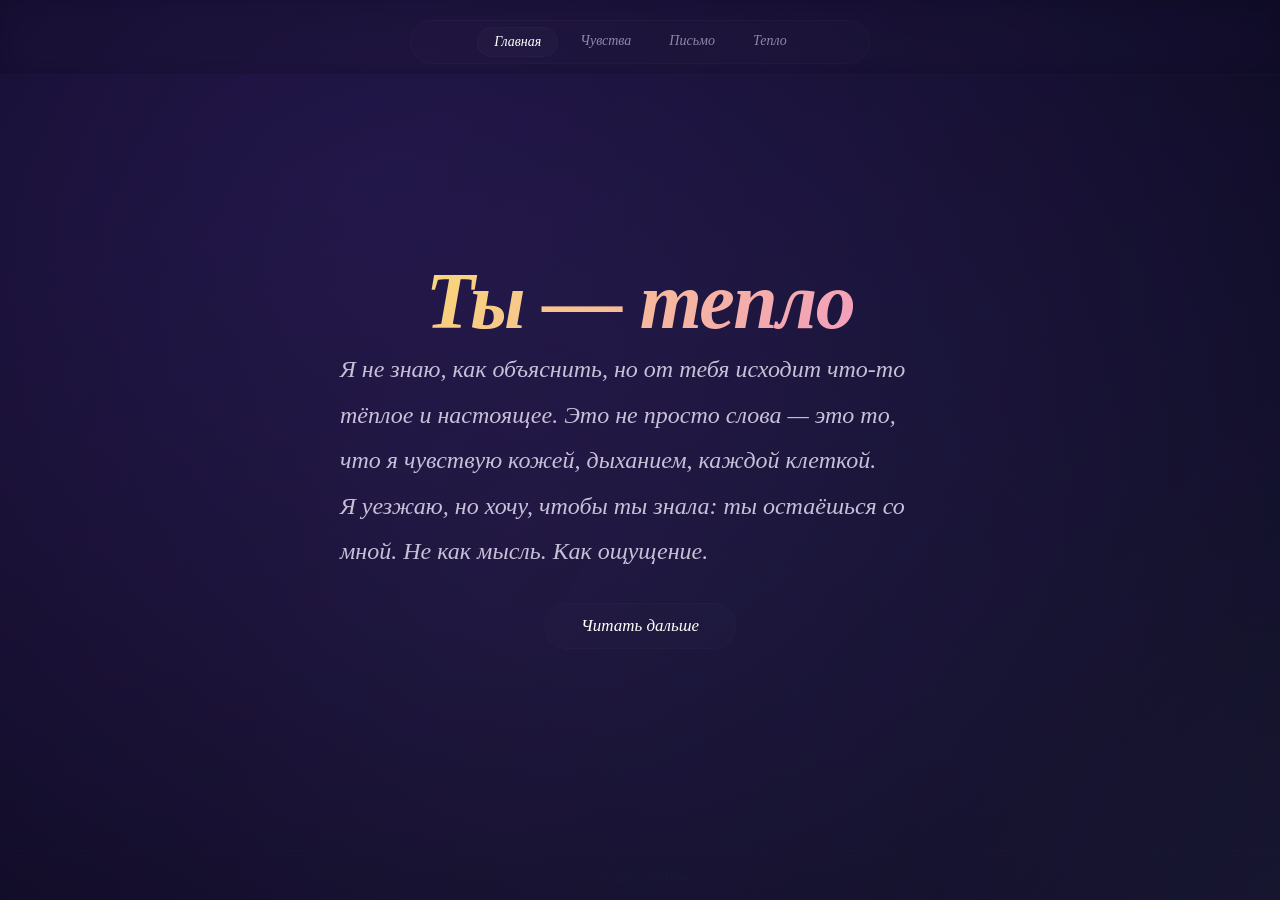
<file: index.html>
<!DOCTYPE html>
<html lang="ru">
<head>
    <meta charset="UTF-8" />
    <meta name="viewport" content="width=device-width, initial-scale=1.0" />
    <title>Ты — тепло</title>
    <link rel="stylesheet" href="style.css" />
</head>
<body>
    <header>
        <nav>
            <a href="index.html" class="active">Главная</a>
            <a href="feelings.html">Чувства</a>
            <a href="letter.html">Письмо</a>
            <a href="warmth.html">Тепло</a>
        </nav>
    </header>

    <main class="hero">
        <h1>Ты — тепло</h1>
        <p>Я не знаю, как объяснить, но от тебя исходит что-то тёплое и настоящее. Это не просто слова — это то, что я чувствую кожей, дыханием, каждой клеткой.</p>
        <p>Я уезжаю, но хочу, чтобы ты знала: ты остаёшься со мной. Не как мысль. Как ощущение.</p>
        <a href="feelings.html" class="btn">Читать дальше</a>
    </main>

    <footer>
        <p>Сделано с теплом</p>
    </footer>

    <script src="script.js"></script>
</body>
</html>
</file>
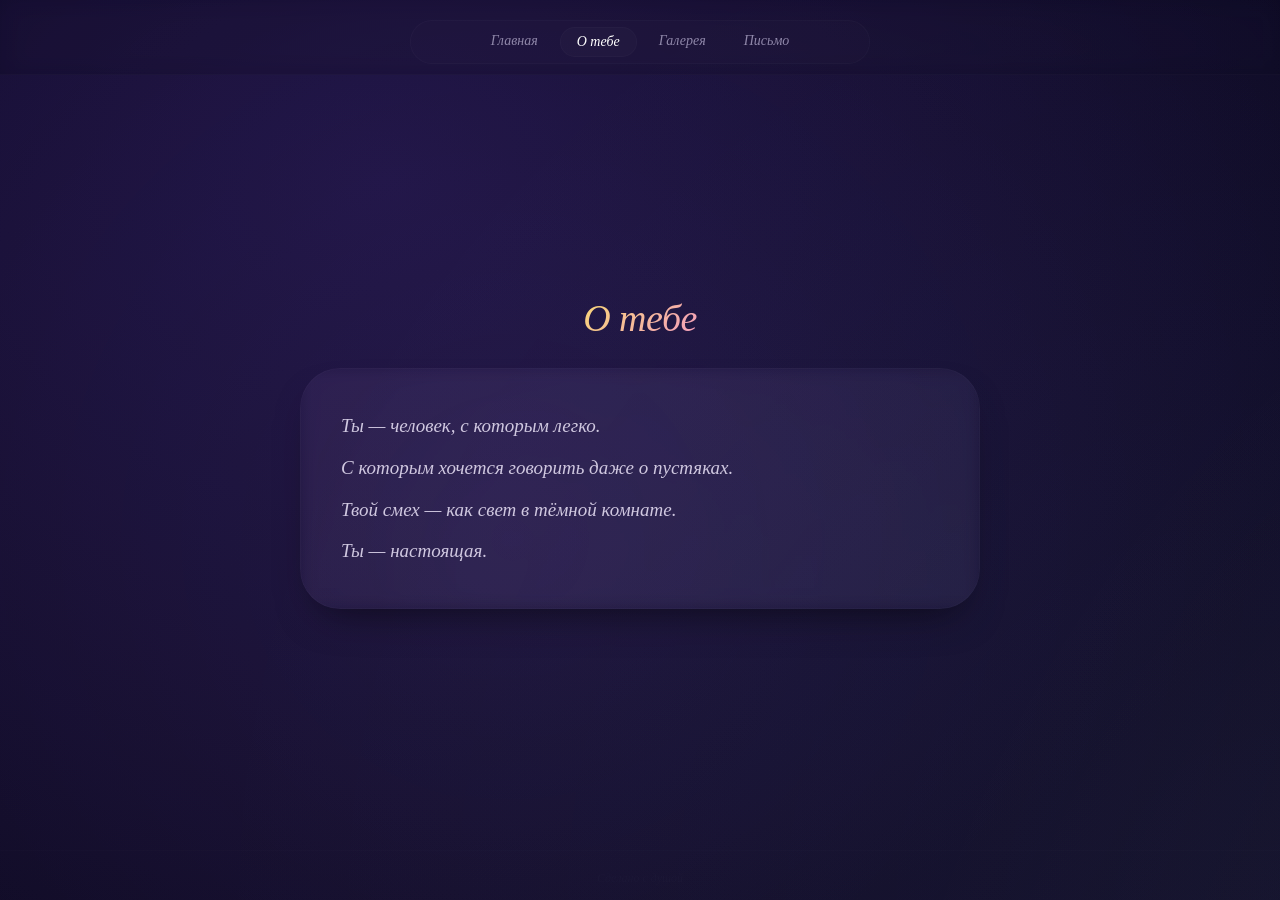
<file: about.html>
<!DOCTYPE html>
<html lang="ru">
<head>
    <meta charset="UTF-8" />
    <meta name="viewport" content="width=device-width, initial-scale=1.0" />
    <title>О тебе</title>
    <link rel="stylesheet" href="style.css" />
</head>
<body>
    <header>
        <nav>
            <a href="index.html">Главная</a>
            <a href="about.html" class="active">О тебе</a>
            <a href="gallery.html">Галерея</a>
            <a href="letter.html">Письмо</a>
        </nav>
    </header>

    <main class="page">
        <h2>О тебе</h2>
        <div class="card">
            <p>Ты — человек, с которым легко.</p>
            <p>С которым хочется говорить даже о пустяках.</p>
            <p>Твой смех — как свет в тёмной комнате.</p>
            <p>Ты — настоящая.</p>
        </div>
    </main>

    <footer>
        <p>Сделано с душой</p>
    </footer>

    <script src="script.js"></script>
</body>
</html>
</file>
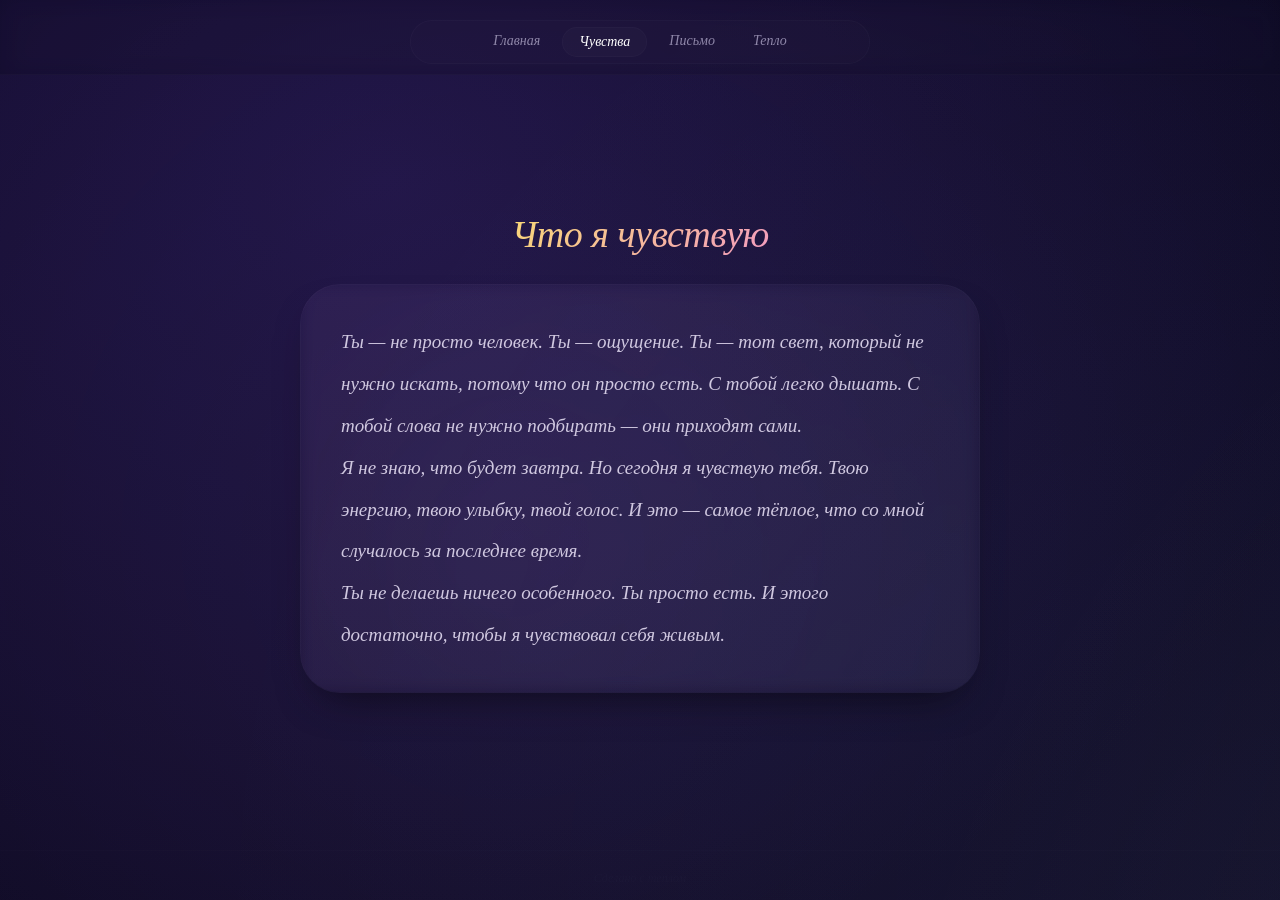
<file: feelings.html>
<!DOCTYPE html>
<html lang="ru">
<head>
    <meta charset="UTF-8" />
    <meta name="viewport" content="width=device-width, initial-scale=1.0" />
    <title>Чувства</title>
    <link rel="stylesheet" href="style.css" />
</head>
<body>
    <header>
        <nav>
            <a href="index.html">Главная</a>
            <a href="feelings.html" class="active">Чувства</a>
            <a href="letter.html">Письмо</a>
            <a href="warmth.html">Тепло</a>
        </nav>
    </header>

    <main class="page">
        <h2>Что я чувствую</h2>
        <div class="card">
            <p>Ты — не просто человек. Ты — ощущение. Ты — тот свет, который не нужно искать, потому что он просто есть. С тобой легко дышать. С тобой слова не нужно подбирать — они приходят сами.</p>
            <p>Я не знаю, что будет завтра. Но сегодня я чувствую тебя. Твою энергию, твою улыбку, твой голос. И это — самое тёплое, что со мной случалось за последнее время.</p>
            <p>Ты не делаешь ничего особенного. Ты просто есть. И этого достаточно, чтобы я чувствовал себя живым.</p>
        </div>
    </main>

    <footer>
        <p>Сделано с теплом</p>
    </footer>

    <script src="script.js"></script>
</body>
</html>
</file>
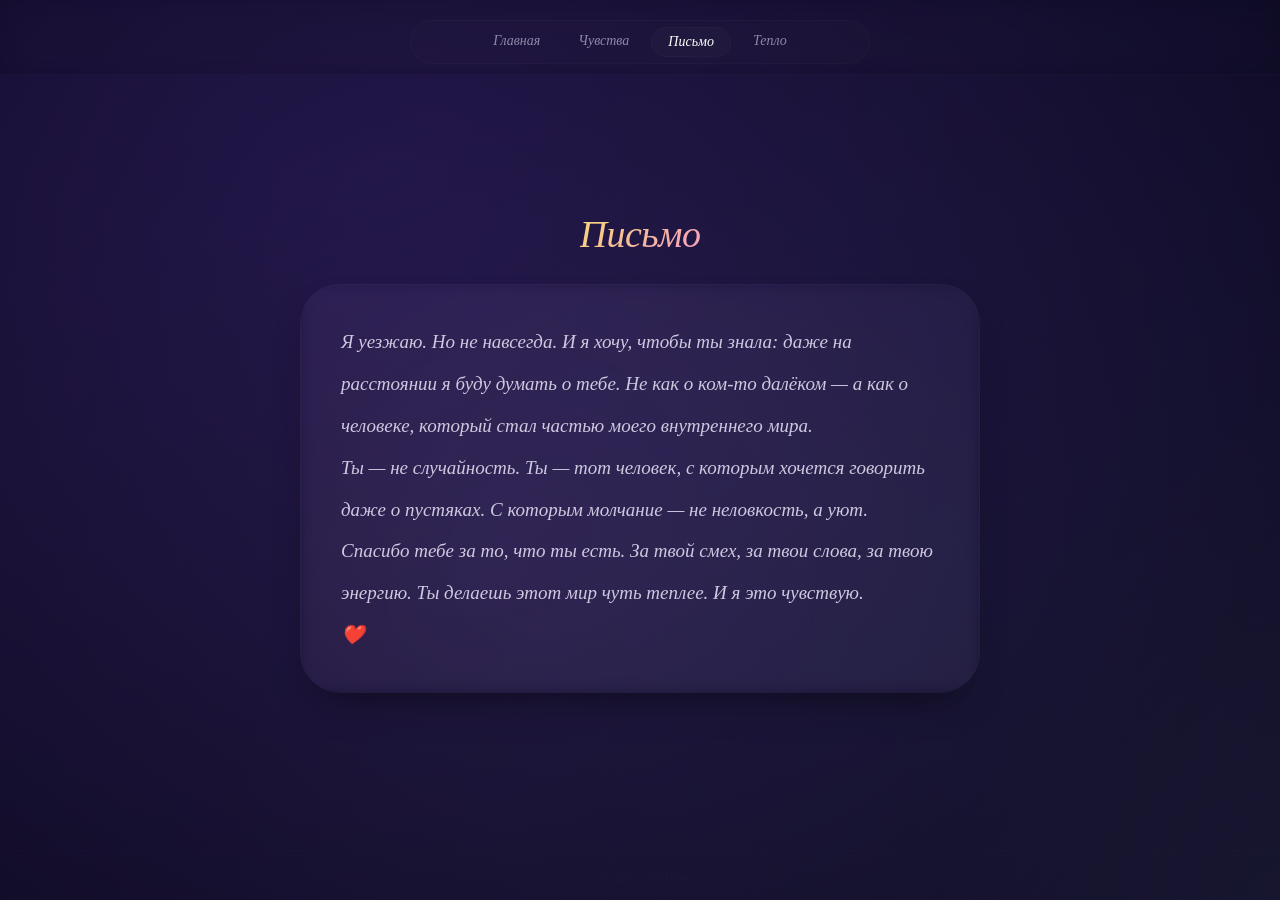
<file: letter.html>
<!DOCTYPE html>
<html lang="ru">
<head>
    <meta charset="UTF-8" />
    <meta name="viewport" content="width=device-width, initial-scale=1.0" />
    <title>Письмо</title>
    <link rel="stylesheet" href="style.css" />
</head>
<body>
    <header>
        <nav>
            <a href="index.html">Главная</a>
            <a href="feelings.html">Чувства</a>
            <a href="letter.html" class="active">Письмо</a>
            <a href="warmth.html">Тепло</a>
        </nav>
    </header>

    <main class="page">
        <h2>Письмо</h2>
        <div class="card letter">
            <p>Я уезжаю. Но не навсегда. И я хочу, чтобы ты знала: даже на расстоянии я буду думать о тебе. Не как о ком-то далёком — а как о человеке, который стал частью моего внутреннего мира.</p>
            <p>Ты — не случайность. Ты — тот человек, с которым хочется говорить даже о пустяках. С которым молчание — не неловкость, а уют.</p>
            <p>Спасибо тебе за то, что ты есть. За твой смех, за твои слова, за твою энергию. Ты делаешь этот мир чуть теплее. И я это чувствую.</p>
            <p>❤️</p>
        </div>
    </main>

    <footer>
        <p>Сделано с теплом</p>
    </footer>

    <script src="script.js"></script>
</body>
</html>
</file>
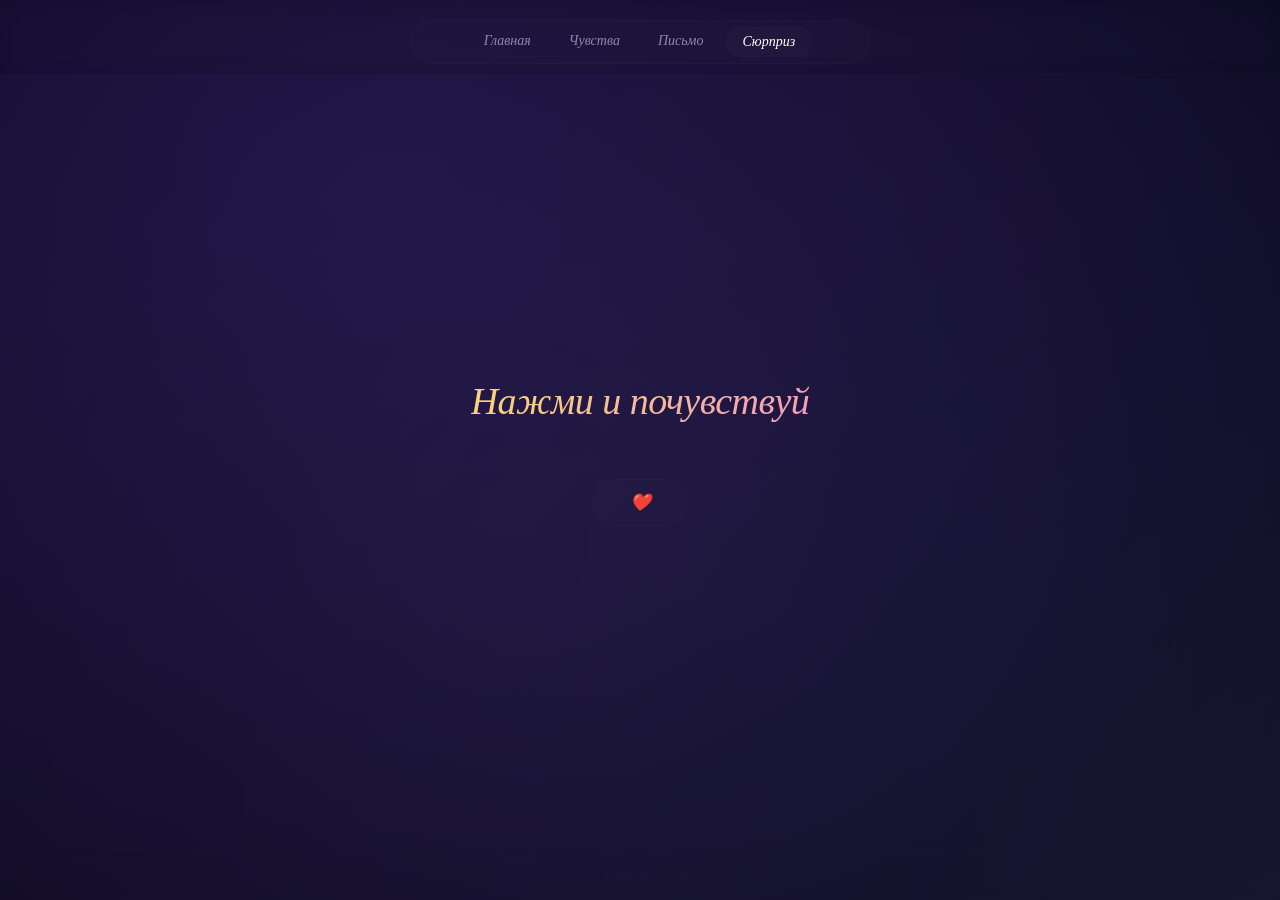
<file: surprise.html>
<!DOCTYPE html>
<html lang="ru">
<head>
    <meta charset="UTF-8" />
    <meta name="viewport" content="width=device-width, initial-scale=1.0" />
    <title>Сюрприз</title>
    <link rel="stylesheet" href="style.css" />
</head>
<body>
    <header>
        <nav>
            <a href="index.html">Главная</a>
            <a href="feelings.html">Чувства</a>
            <a href="letter.html">Письмо</a>
            <a href="surprise.html" class="active">Сюрприз</a>
        </nav>
    </header>

    <main class="page surprise">
        <h2>Нажми и почувствуй</h2>
        <button id="heartBtn" class="btn">❤️</button>
        <div id="messageBox" style="display: none; margin-top: 24px; font-size: 28px; color: #f9d976; font-style: italic;">
            Ты — всё, что мне нужно.
        </div>
        <canvas id="confettiCanvas" style="position: fixed; top:0; left:0; width:100%; height:100%; pointer-events: none; z-index: 999;"></canvas>
    </main>

    <footer>
        <p>Сделано для тебя</p>
    </footer>

    <script>
        document.getElementById('heartBtn').addEventListener('click', function() {
            const box = document.getElementById('messageBox');
            box.style.display = 'block';
            this.textContent = '❤️ Ты — моя';
            this.style.transform = 'scale(0.95)';
            setTimeout(() => {
                this.style.transform = 'scale(1)';
            }, 200);
            startConfetti();
        });

        // ===== КОНФЕТТИ =====
        function startConfetti() {
            const canvas = document.getElementById('confettiCanvas');
            const ctx = canvas.getContext('2d');
            canvas.width = window.innerWidth;
            canvas.height = window.innerHeight;

            const pieces = [];
            const colors = ['#f9d976', '#f39cbf', '#b78cfa', '#6dd5fa', '#f5576c', '#fff'];

            for (let i = 0; i < 120; i++) {
                pieces.push({
                    x: Math.random() * canvas.width,
                    y: Math.random() * canvas.height - canvas.height,
                    w: Math.random() * 10 + 4,
                    h: Math.random() * 6 + 3,
                    color: colors[Math.floor(Math.random() * colors.length)],
                    vx: (Math.random() - 0.5) * 2,
                    vy: Math.random() * 3 + 2,
                    rot: Math.random() * 360,
                    rv: (Math.random() - 0.5) * 6
                });
            }

            let frame = 0;
            const maxFrames = 200;

            function draw() {
                ctx.clearRect(0, 0, canvas.width, canvas.height);
                let alive = false;
                pieces.forEach(p => {
                    p.x += p.vx;
                    p.y += p.vy;
                    p.rot += p.rv;
                    if (p.y < canvas.height + 20) alive = true;
                    ctx.save();
                    ctx.translate(p.x, p.y);
                    ctx.rotate(p.rot * Math.PI / 180);
                    ctx.fillStyle = p.color;
                    ctx.fillRect(-p.w / 2, -p.h / 2, p.w, p.h);
                    ctx.restore();
                });
                frame++;
                if (alive && frame < maxFrames) {
                    requestAnimationFrame(draw);
                } else {
                    ctx.clearRect(0, 0, canvas.width, canvas.height);
                }
            }
            draw();

            window.addEventListener('resize', () => {
                canvas.width = window.innerWidth;
                canvas.height = window.innerHeight;
            });
        }
    </script>

    <script src="script.js"></script>
</body>
</html>
</file>
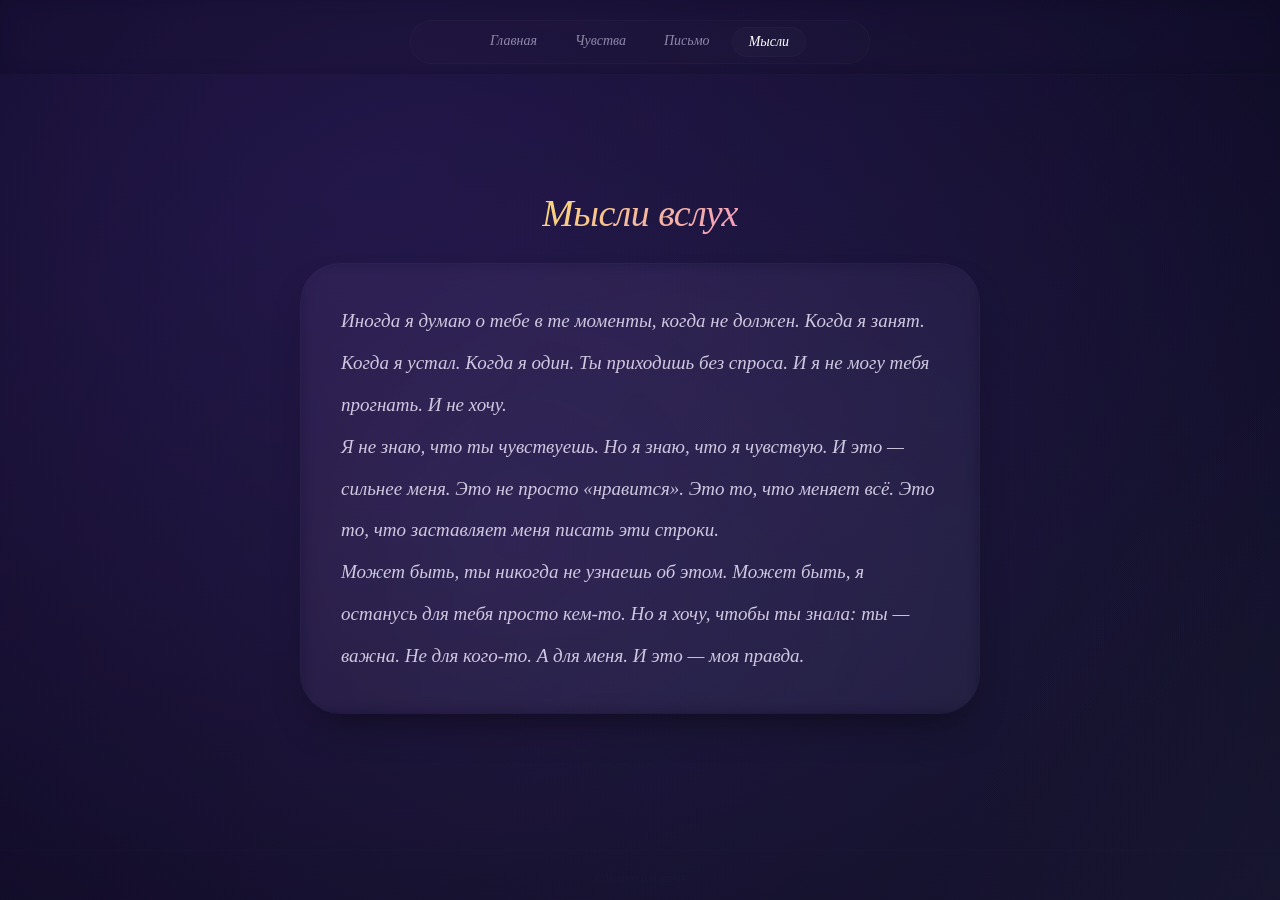
<file: thoughts.html>
<!DOCTYPE html>
<html lang="ru">
<head>
    <meta charset="UTF-8" />
    <meta name="viewport" content="width=device-width, initial-scale=1.0" />
    <title>Мысли</title>
    <link rel="stylesheet" href="style.css" />
</head>
<body>
    <header>
        <nav>
            <a href="index.html">Главная</a>
            <a href="feelings.html">Чувства</a>
            <a href="letter.html">Письмо</a>
            <a href="thoughts.html" class="active">Мысли</a>
        </nav>
    </header>

    <main class="page">
        <h2>Мысли вслух</h2>
        <div class="card">
            <p>Иногда я думаю о тебе в те моменты, когда не должен. Когда я занят. Когда я устал. Когда я один. Ты приходишь без спроса. И я не могу тебя прогнать. И не хочу.</p>
            <p>Я не знаю, что ты чувствуешь. Но я знаю, что я чувствую. И это — сильнее меня. Это не просто «нравится». Это то, что меняет всё. Это то, что заставляет меня писать эти строки.</p>
            <p>Может быть, ты никогда не узнаешь об этом. Может быть, я останусь для тебя просто кем-то. Но я хочу, чтобы ты знала: ты — важна. Не для кого-то. А для меня. И это — моя правда.</p>
        </div>
    </main>

    <footer>
        <p>Сделано для тебя</p>
    </footer>

    <script src="script.js"></script>
</body>
</html>
</file>
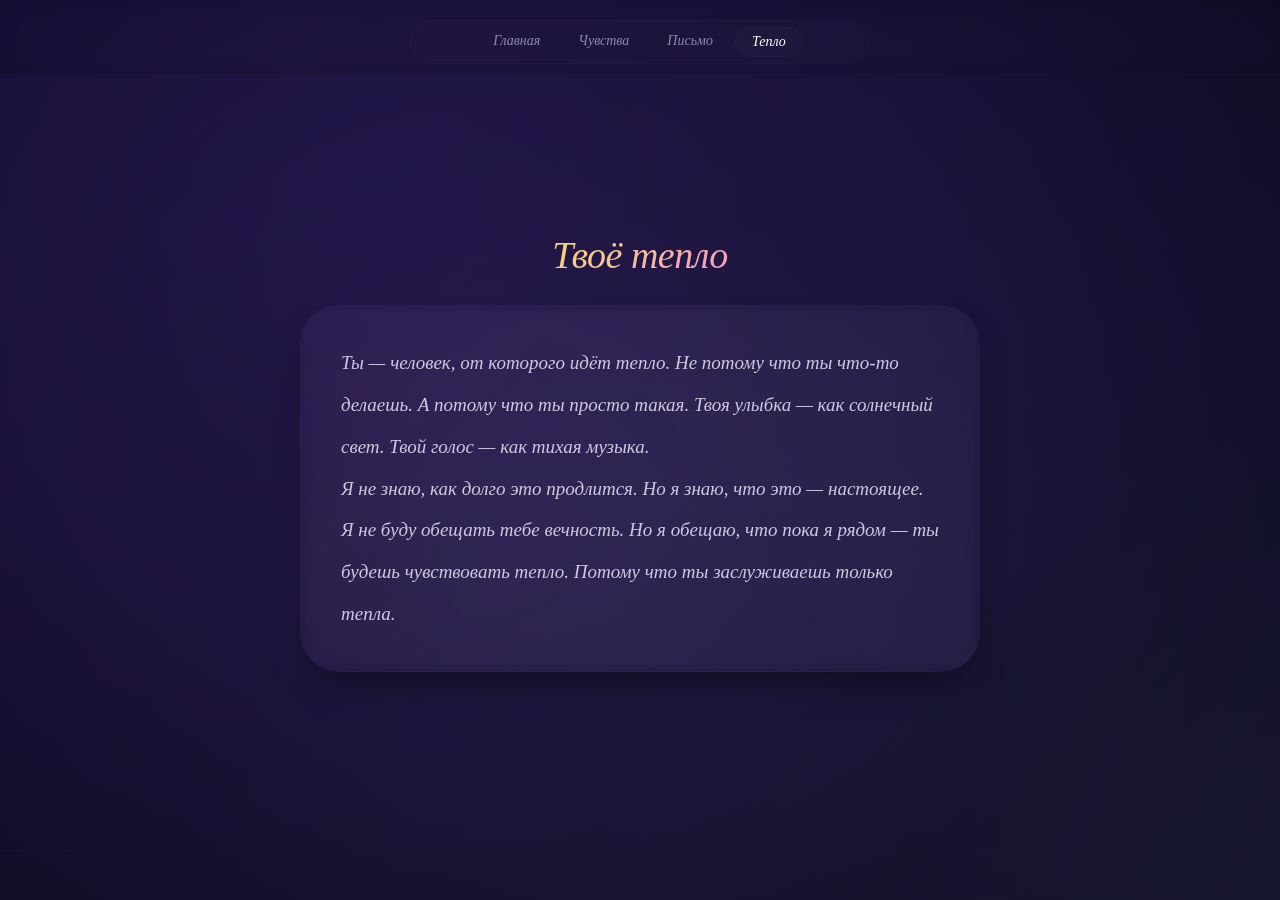
<file: warmth.html>
<!DOCTYPE html>
<html lang="ru">
<head>
    <meta charset="UTF-8" />
    <meta name="viewport" content="width=device-width, initial-scale=1.0" />
    <title>Тепло</title>
    <link rel="stylesheet" href="style.css" />
</head>
<body>
    <header>
        <nav>
            <a href="index.html">Главная</a>
            <a href="feelings.html">Чувства</a>
            <a href="letter.html">Письмо</a>
            <a href="warmth.html" class="active">Тепло</a>
        </nav>
    </header>

    <main class="page">
        <h2>Твоё тепло</h2>
        <div class="card">
            <p>Ты — человек, от которого идёт тепло. Не потому что ты что-то делаешь. А потому что ты просто такая. Твоя улыбка — как солнечный свет. Твой голос — как тихая музыка.</p>
            <p>Я не знаю, как долго это продлится. Но я знаю, что это — настоящее. Я не буду обещать тебе вечность. Но я обещаю, что пока я рядом — ты будешь чувствовать тепло. Потому что ты заслуживаешь только тепла.</p>
        </div>
    </main>

    <footer>
        <p>Сделано с теплом</p>
    </footer>

    <script src="script.js"></script>
</body>
</html>
</file>
<file: style.css>
* {
    margin: 0;
    padding: 0;
    box-sizing: border-box;
}

body {
    font-family: 'Georgia', 'Times New Roman', serif;
    font-style: italic;
    min-height: 100vh;
    background: radial-gradient(ellipse at 30% 20%, #1a1040, #0b0820 80%);
    color: #f0eeff;
    display: flex;
    flex-direction: column;
    opacity: 0;
    animation: bodyFade 1.8s ease forwards;
}

@keyframes bodyFade {
    to { opacity: 1; }
}

body::before {
    content: '';
    position: fixed;
    inset: 0;
    z-index: -1;
    background:
        radial-gradient(circle at 20% 30%, rgba(200, 150, 255, 0.08) 0%, transparent 50%),
        radial-gradient(circle at 80% 70%, rgba(255, 200, 150, 0.06) 0%, transparent 50%),
        radial-gradient(circle at 50% 50%, rgba(100, 200, 255, 0.04) 0%, transparent 70%);
    background-size: 200% 200%;
    animation: gradientShift 14s ease-in-out infinite;
}

@keyframes gradientShift {
    0% { background-position: 0% 0%; }
    50% { background-position: 100% 100%; }
    100% { background-position: 0% 0%; }
}

header {
    padding: 20px 20px 10px;
    text-align: center;
    position: sticky;
    top: 0;
    z-index: 10;
    background: rgba(11, 8, 32, 0.3);
    backdrop-filter: blur(12px);
    border-bottom: 1px solid rgba(255, 255, 255, 0.02);
}

nav {
    display: flex;
    justify-content: center;
    gap: 6px;
    flex-wrap: wrap;
    max-width: 460px;
    margin: 0 auto;
    padding: 6px 8px;
    border-radius: 60px;
    background: rgba(255, 255, 255, 0.01);
    border: 1px solid rgba(255, 255, 255, 0.02);
}

nav a {
    color: #9088aa;
    text-decoration: none;
    font-size: 14px;
    font-weight: 400;
    padding: 6px 16px;
    border-radius: 40px;
    transition: all 0.4s ease;
    font-style: italic;
}

nav a:hover {
    color: #fff;
    background: rgba(255, 255, 255, 0.02);
}

nav a.active {
    color: #fff;
    background: rgba(255, 255, 255, 0.02);
    border: 1px solid rgba(255, 255, 255, 0.02);
}

main {
    flex: 1;
    display: flex;
    flex-direction: column;
    align-items: center;
    justify-content: center;
    padding: 40px 20px 60px;
    max-width: 720px;
    margin: 0 auto;
    width: 100%;
}

.hero h1 {
    font-size: clamp(48px, 12vw, 80px);
    font-weight: 600;
    letter-spacing: -1.5px;
    background: linear-gradient(135deg, #f9d976, #f39cbf, #b78cfa, #6dd5fa);
    background-size: 300% 300%;
    -webkit-background-clip: text;
    -webkit-text-fill-color: transparent;
    background-clip: text;
    animation: shimmer 6s ease-in-out infinite, fadeUp 1s ease forwards;
    animation-delay: 0s, 0.2s;
    font-style: italic;
}

@keyframes shimmer {
    0%, 100% { background-position: 0% 50%; }
    50% { background-position: 100% 50%; }
}

.hero p {
    font-size: clamp(17px, 2.2vw, 24px);
    color: #c8c0d8;
    max-width: 600px;
    line-height: 1.9;
    font-weight: 300;
    opacity: 0;
    animation: fadeUp 1s ease forwards;
    font-style: italic;
}

.hero p:nth-of-type(1) { animation-delay: 0.4s; }
.hero p:nth-of-type(2) { animation-delay: 0.6s; }

.page h2 {
    font-size: 38px;
    font-weight: 400;
    letter-spacing: -0.5px;
    margin-bottom: 28px;
    background: linear-gradient(135deg, #f9d976, #f39cbf, #b78cfa);
    background-size: 200% 200%;
    -webkit-background-clip: text;
    -webkit-text-fill-color: transparent;
    background-clip: text;
    animation: shimmer 6s ease-in-out infinite, fadeUp 1s ease forwards;
    animation-delay: 0s, 0.2s;
    font-style: italic;
}

.card {
    background: rgba(255, 255, 255, 0.01);
    backdrop-filter: blur(8px);
    padding: 36px 40px;
    border-radius: 40px;
    border: 1px solid rgba(255, 255, 255, 0.02);
    width: 100%;
    font-size: 19px;
    line-height: 2.2;
    color: #d0c8e0;
    box-shadow: 0 20px 40px -20px rgba(0, 0, 0, 0.6);
    opacity: 0;
    animation: fadeUp 1s ease forwards;
    animation-delay: 0.4s;
    font-style: italic;
}

.card p {
    opacity: 0;
    animation: fadeUp 0.8s ease forwards;
    font-style: italic;
}

.card p:nth-of-type(1) { animation-delay: 0.6s; }
.card p:nth-of-type(2) { animation-delay: 0.8s; }
.card p:nth-of-type(3) { animation-delay: 1.0s; }

.btn {
    display: inline-block;
    margin-top: 28px;
    padding: 12px 36px;
    border-radius: 60px;
    background: rgba(255, 255, 255, 0.01);
    border: 1px solid rgba(255, 255, 255, 0.02);
    color: #fff;
    font-size: 17px;
    font-weight: 400;
    text-decoration: none;
    transition: all 0.4s ease;
    opacity: 0;
    animation: fadeUp 1s ease forwards;
    animation-delay: 1.2s;
    font-style: italic;
}

.btn:hover {
    background: rgba(255, 255, 255, 0.02);
    transform: scale(1.02);
    box-shadow: 0 0 40px rgba(183, 140, 250, 0.06);
}

footer {
    text-align: center;
    padding: 20px 20px 14px;
    font-size: 12px;
    color: rgba(255, 255, 255, 0.02);
    border-top: 1px solid rgba(255, 255, 255, 0.01);
    font-style: italic;
}

@keyframes fadeUp {
    from {
        opacity: 0;
        transform: translateY(24px);
    }
    to {
        opacity: 1;
        transform: translateY(0);
    }
}

@media (max-width: 600px) {
    nav {
        padding: 4px 6px;
        gap: 2px;
    }
    nav a {
        font-size: 12px;
        padding: 4px 12px;
    }
    .card {
        padding: 24px 20px;
        font-size: 16px;
        border-radius: 28px;
    }
    .page h2 {
        font-size: 28px;
    }
}
</file>
